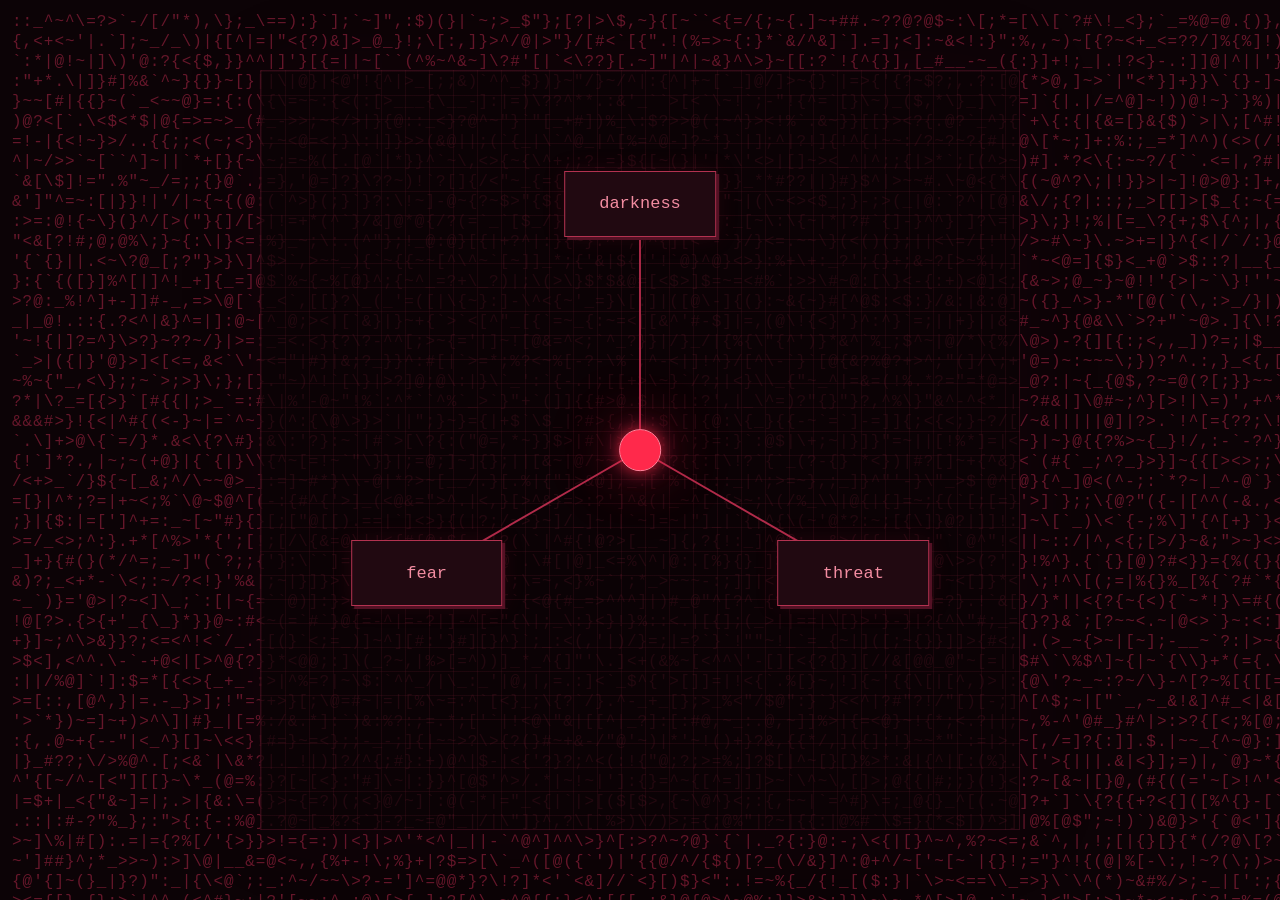
<file: abyss/index.html>
<!doctype html>
<html lang="ko">
<head>
    <meta charset="utf-8">
    <meta name="viewport" content="width=device-width, initial-scale=1">
    <meta name="theme-color" content="#0c0306">
    <title>심연</title>
    <link rel="stylesheet" href="/css/abyss.css">
    <link rel="stylesheet" href="/css/abyss-puzzle.css">
    <script type="module" src="/js/abyss.js"></script>
</head>
<body>
    <pre class="abyss-background" data-abyss-background aria-hidden="true"></pre>
    <main class="abyss-page" aria-label="심연의 탈출구">
        <div class="abyss-grid" id="abyss-grid">
            <svg class="abyss-branches" viewBox="0 0 800 800" aria-hidden="true">
                <line class="branch-darkness" x1="400" y1="400" x2="400" y2="140"></line>
                <line class="branch-threat" x1="400" y1="400" x2="625.1666" y2="530"></line>
                <line class="branch-fear" x1="400" y1="400" x2="174.8334" y2="530"></line>
            </svg>
            <div class="abyss-root" id="abyss-root" role="img" aria-label="심연의 중심" aria-describedby="core-description" data-hint="세 갈래의 장벽이 심연의 근원을 봉인하고 있습니다.">
                <span class="core-label" aria-hidden="true">core</span>
                <p class="node-hint" id="core-description" hidden>세 갈래의 장벽이 심연의 근원을 봉인하고 있습니다.</p>
            </div>

            <div class="abyss-node node-darkness" id="darkness" data-hint='어둠이 앞을 가로막고 있습니다. create("light-source")을 입력하여 빛을 만드십시오.'>
                <span class="node-name">darkness</span>
                <p class="node-hint" hidden>어둠이 앞을 가로막고 있습니다. create("light-source")을 입력하여 빛을 만드십시오.</p>
            </div>
            <div class="abyss-node node-threat" id="threat" data-hint='위협이 다가와 탈출구를 짓누르고 있습니다. element("threat").remove()를 입력하여 위협을 제거하십시오.'>
                <span class="node-name">threat</span>
                <p class="node-hint" hidden>위협이 다가와 탈출구를 짓누르고 있습니다. element("threat").remove()를 입력하여 위협을 제거하십시오.</p>
            </div>
            <div class="abyss-node node-fear" id="fear" data-hint='두려움이 발걸음을 붙잡고 있습니다. element("fear").id = "confidence"를 입력하여 두려움을 자신감으로 바꾸십시오.'>
                <span class="node-name">fear</span>
                <p class="node-hint" hidden>두려움이 발걸음을 붙잡고 있습니다. element("fear").id = "confidence"를 입력하여 두려움을 자신감으로 바꾸십시오.</p>
            </div>
        </div>
    </main>
</body>
</html>
</file>
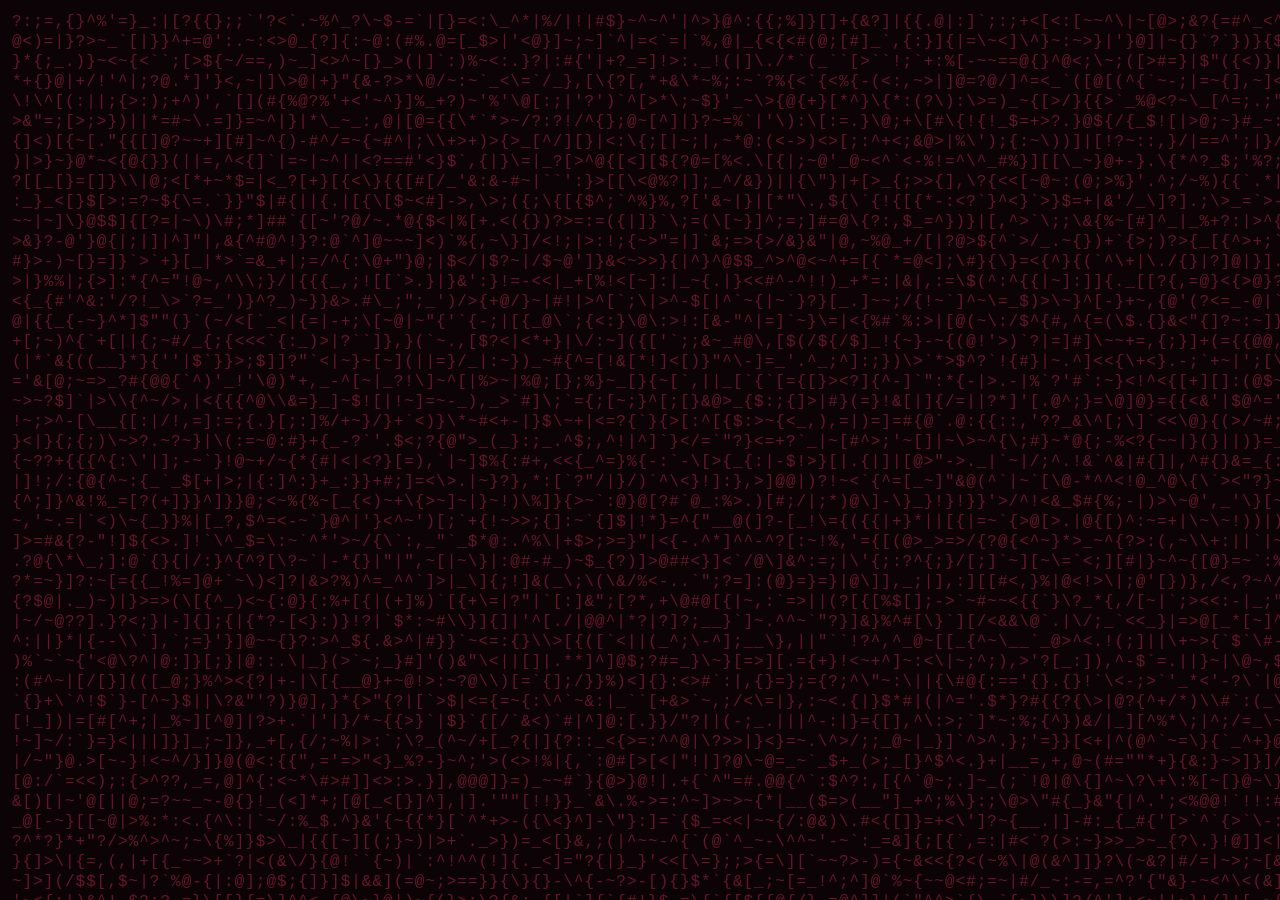
<file: abyss/Y29yZQ.html>
<!doctype html>
<html lang="ko">
<head>
    <meta charset="utf-8">
    <meta name="viewport" content="width=device-width, initial-scale=1">
    <meta name="theme-color" content="#0c0306">
    <title>심연의 근원</title>
    <link rel="stylesheet" href="/css/abyss.css">
    <script type="module" src="/js/abyss-background.js"></script>
</head>
<body>
    <pre class="abyss-background" data-abyss-background aria-hidden="true"></pre>
    <main class="abyss-page" aria-label="심연의 근원"></main>
</body>
</html>
</file>
<file: css/abyss.css>
:root {
    color-scheme: dark;
    background: #0c0306;
    color: #b95166;
    font-family: "Courier New", monospace;
}

* { box-sizing: border-box; }

body {
    min-height: 100vh;
    min-height: 100svh;
    margin: 0;
    position: relative;
    isolation: isolate;
    overflow-x: hidden;
}

/* 심연의 모든 페이지는 이 배경 위에 본문을 올립니다. */
.abyss-background {
    position: fixed;
    z-index: -1;
    inset: 0;
    margin: 0;
    padding: 12px;
    overflow: hidden;
    color: #65172a;
    font: 16px/20px "Courier New", monospace;
    letter-spacing: 1px;
    white-space: pre;
    pointer-events: none;
    user-select: none;
}

.abyss-page { min-height: 100svh; }
.error-page { overflow: hidden; }

.error-words {
    position: fixed;
    z-index: 0;
    inset: 0;
    margin: 0;
    padding: 12px;
    overflow: hidden;
    color: #a12b43;
    font: clamp(20px, 2.2vw, 32px)/1.5 "Courier New", monospace;
    white-space: pre;
    text-shadow: 2px 0 #591129, -1px 1px #e22e481f;
    pointer-events: none;
    user-select: none;
}

.error-navigation {
    position: fixed;
    z-index: 1;
    inset: 0;
    display: grid;
    place-items: end center;
    padding: 32px 20px max(32px, env(safe-area-inset-bottom));
    pointer-events: none;
}

.glitch-button {
    position: relative;
    max-width: 100%;
    padding: 17px 30px;
    border: 2px solid #db526d;
    background: #21070ff5;
    color: #ffc5d0;
    font: bold 18px/1.5 "Courier New", monospace;
    box-shadow: 4px 4px 0 #701b30, 0 0 50px 20px #0c0306;
    text-shadow: 2px 0 #f03c6b, -2px 1px #6b264b;
    cursor: pointer;
    pointer-events: auto;
    animation: button-glitch 4s steps(1) infinite;
}

.glitch-button:hover { background: #4b1022; }
.glitch-button:focus-visible { outline: 2px solid #ffd5de; outline-offset: 6px; }
.glitch-button:active { translate: 2px 2px; }

@keyframes button-glitch {
    0%, 89%, 94%, 100% { transform: translateX(0) skewX(0); }
    90%, 93% { transform: translateX(-2px) skewX(-3deg); }
    91%, 95% { transform: translateX(2px) skewX(2deg); }
}

@media (prefers-reduced-motion: reduce) {
    .glitch-button { animation: none; }
}
</file>
<file: css/abyss-puzzle.css>
.abyss-page {
    display: grid;
    place-items: center;
    padding: 24px 16px;
}

.abyss-grid {
    position: relative;
    width: min(760px, calc(100vw - 32px), calc(100svh - 48px));
    aspect-ratio: 1;
    border: 1px solid #81203a55;
    background-color: #0c0306bb;
    background-image: linear-gradient(#7b1b322b 1px, transparent 1px), linear-gradient(90deg, #7b1b322b 1px, transparent 1px);
    background-size: 24px 24px;
    box-shadow: 0 0 80px #400e2422;
}

.abyss-branches {
    position: absolute;
    inset: 0;
    width: 100%;
    height: 100%;
    fill: none;
    stroke: #b12b4a;
    stroke-width: 2;
    pointer-events: none;
}

.abyss-root {
    position: absolute;
    left: 50%;
    top: 50%;
    width: clamp(24px, 5.5%, 44px);
    aspect-ratio: 1;
    translate: -50% -50%;
    border: 1px solid #ff849b;
    border-radius: 50%;
    background: #ff294b;
    box-shadow: 0 0 18px #ff294bcc, 0 0 55px #ff294b77, 0 0 100px #ff294b33;
    display: grid;
    place-items: center;
    overflow: hidden;
    transition: width 1.8s cubic-bezier(.22, 1, .36, 1), background-color 1.8s, box-shadow 1.8s;
}

.abyss-root::before, .abyss-root::after {
    content: "";
    position: absolute;
    inset: 0;
    border-radius: 50%;
    background: #ff294b;
    transition: transform 1.2s .4s ease-in-out;
}

.abyss-root::before { clip-path: inset(0 50% 0 0); }
.abyss-root::after { clip-path: inset(0 0 0 50%); }

.core-label {
    color: #ffd2dc;
    font-size: clamp(20px, 4vw, 30px);
    letter-spacing: .12em;
    opacity: 0;
    scale: .8;
    transition: opacity .6s 1.1s, scale .6s 1.1s;
}

.abyss-node {
    position: absolute;
    translate: -50% -50%;
    display: grid;
    place-items: center;
    width: clamp(104px, 20%, 156px);
    min-height: clamp(46px, 8vw, 66px);
    padding: 12px 6px;
    border: 1px solid #b33250;
    background: #210911;
    color: #f28ca1;
    font-size: clamp(13px, 2.4vw, 17px);
    box-shadow: 3px 3px 0 #531124, 0 0 22px #8d16302b;
}

/* 중심에서 뻗는 세 방향은 -90도, 30도, 150도로 각각 120도씩 떨어져 있습니다. */
.node-darkness { left: 50%; top: 17.5%; }
.node-threat { left: 78.1458%; top: 66.25%; }
.node-fear { left: 21.8542%; top: 66.25%; }
.abyss-node[hidden] { display: none; }

light-source {
    position: absolute;
    left: 50%;
    top: 17.5%;
    width: clamp(24px, 5.5%, 44px);
    aspect-ratio: 1;
    translate: -50% -50%;
    border: 1px solid #fffbd0;
    border-radius: 50%;
    background: #fff8be;
    box-shadow: 0 0 24px #fff2adcc, 0 0 70px #ffe58d77, 0 0 150px #ffe58d33;
}

.node-darkness.is-resolved {
    border-color: #d5c17c;
    background: #241d10;
    color: #f0dfa3;
    box-shadow: 3px 3px 0 #57491e, 0 0 28px #e1cf852b;
}

.node-fear.is-resolved {
    border-color: #65c9a1;
    background: #102a23;
    color: #9ee8c8;
    box-shadow: 3px 3px 0 #1d493a, 0 0 22px #65c9a12b;
}

.darkness-resolved .branch-darkness { stroke: #e1cf85; }
.threat-resolved .branch-threat { stroke: #65c9a1; stroke-dasharray: 4 8; }
.fear-resolved .branch-fear { stroke: #65c9a1; }
.abyss-resolved .abyss-root {
    width: clamp(100px, 20%, 156px);
    background-color: #1c050d;
    box-shadow: inset 0 0 30px #ff294b44, 0 0 25px #ff294b, 0 0 80px #ff294b99, 0 0 160px #ff294b55;
}

.abyss-resolved .abyss-root::before { transform: translateX(-105%); }
.abyss-resolved .abyss-root::after { transform: translateX(105%); }
.abyss-resolved .core-label { opacity: 1; scale: 1; }
</file>
